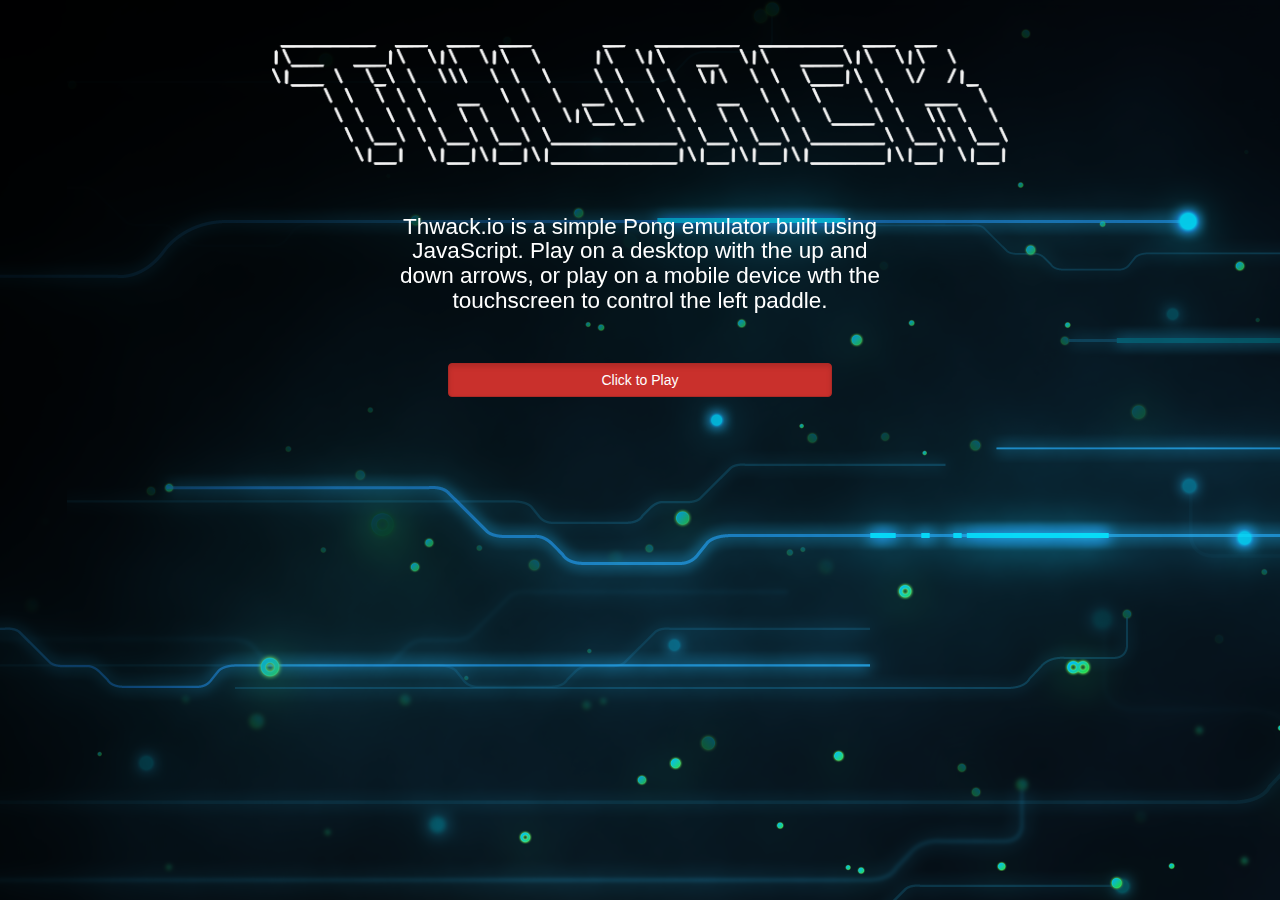
<file: index.html>
<!DOCTYPE html>
<html lang="en">

    <head>
        <meta charset="UTF-8">
        <meta name="viewport" content="width=device-width, initial-scale=1">


        <title>Thwack</title>
        <link rel="stylesheet" type="text/css" href="pongStyle.css">
        <link rel="stylesheet" href="https://www.w3schools.com/w3css/4/w3.css">
        <link rel="stylesheet" href="https://maxcdn.bootstrapcdn.com/bootstrap/3.3.7/css/bootstrap.min.css" integrity="sha384-BVYiiSIFeK1dGmJRAkycuHAHRg32OmUcww7on3RYdg4Va+PmSTsz/K68vbdEjh4u" crossorigin="anonymous">

        <!-- Global site tag (gtag.js) - Google Analytics -->
        <script async src="https://www.googletagmanager.com/gtag/js?id=UA-113890638-2"></script>
        <script>
          window.dataLayer = window.dataLayer || [];
          function gtag(){dataLayer.push(arguments);}
          gtag('js', new Date());

          gtag('config', 'UA-113890638-2');
        </script>


    </head>

    <body class="front">

    <video autoplay muted loop id="myVideo">
      <!--<source src="Background_08.mov" type="video/mp4">-->
    </video>

    <div class="FrontPage">
        <!--<h4>Welcome to</h4>-->

        <img src="thwack1.png" class="w3-container w3-center w3-animate-zoom " style="margin: auto" >

        <h4 id="info" class="subheading mb-5 ">
            Thwack.io is a simple Pong emulator built using JavaScript. Play on a desktop with the up and down
            arrows, or play on a mobile device wth the touchscreen to control the left paddle.
        </h4>
        <div id="inner">
        <a id="mainBTN" href="pong.html" class="btn btn-danger btn-small active" role="button" aria-pressed="true">Click to Play</a>
        <!--<a href="pong.html" class="btn btn-outline-danger" role="button">Click to Play</a>-->
        </div>

    </div>




    </body>



</html>
</file>
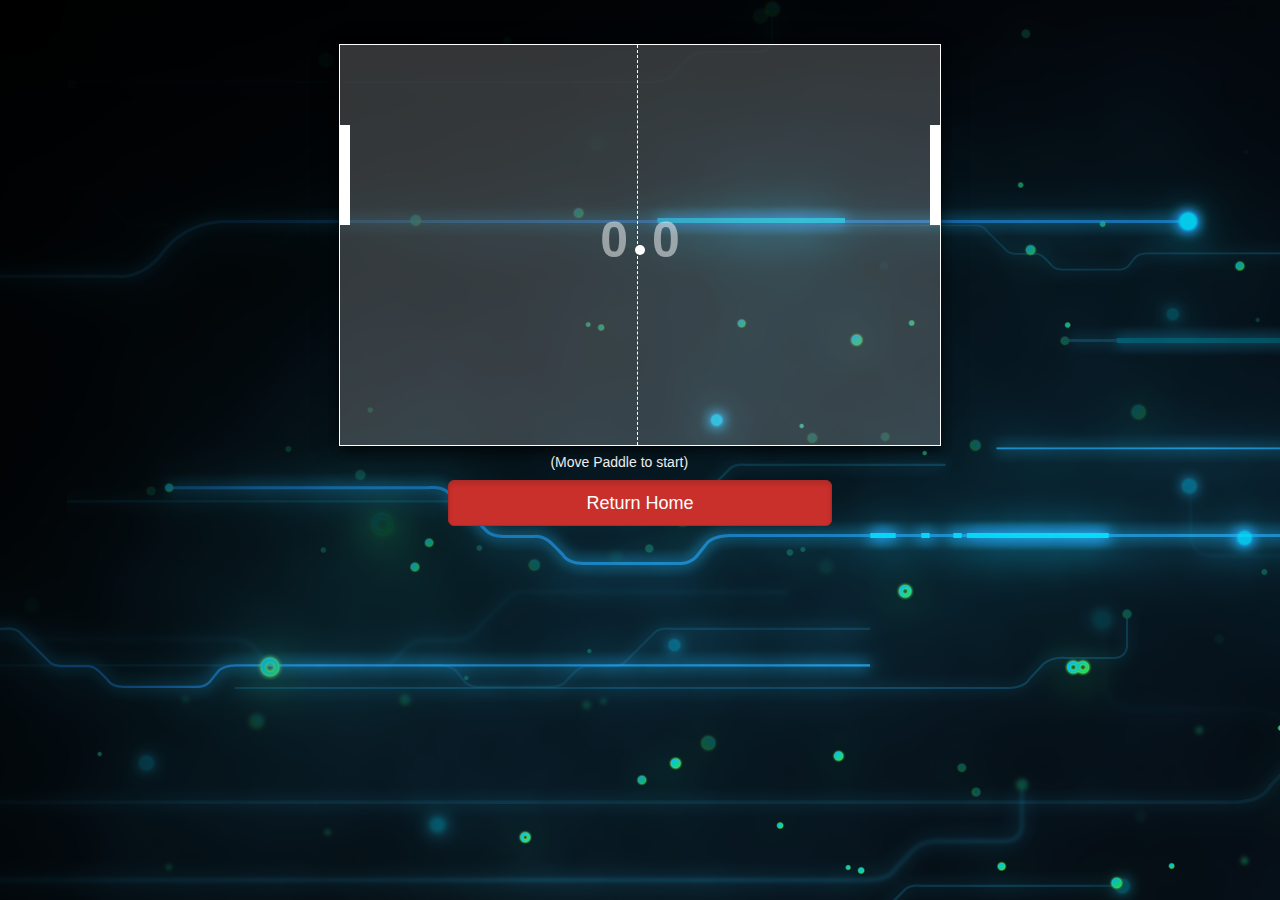
<file: pong.html>
<!DOCTYPE html>
<html lang="en">
<head>
    <meta charset="UTF-8">
    <!--<meta name="viewport" content="width=device-width, initial-scale=1">-->
    <meta http-equiv="Cache-Control" content="max-age=10" />

    <title>Thwack.io</title>
    <link rel="stylesheet" type="text/css" href="pongStyle.css">

    <link rel="stylesheet" href="https://maxcdn.bootstrapcdn.com/bootstrap/3.3.7/css/bootstrap.min.css" integrity="sha384-BVYiiSIFeK1dGmJRAkycuHAHRg32OmUcww7on3RYdg4Va+PmSTsz/K68vbdEjh4u" crossorigin="anonymous">


</head>
<body class="game">



<div data-tilt class="Field">
        <div class="dashedLine"></div>


    <div  id="ball"></div>

    <div class="paddle" id="leftPaddle">
    </div>

    <div class="paddle" id="rightPaddle">
    </div>

    <div class="scoreboard">
        <!--<div class="player">-->
            <!--<h3 id="PlayerLabel">Player</h3>-->
            <!--<div style="text-align: center">-->
            <!--<label class="players">1</label>-->
            <!--<label class="players">2</label>-->
            </div>
            <div id="gamescore">
                <label class="score" id="player1score"></label>
                <label class="score" id="player2score"></label>
            </div>


             <!--<a class="button" href="index.html">Return Home</a>-->




        </div>
        <div>
            <h4 class="start">(Move Paddle to start)</h4>
        </div>
        <div id="mainBTN">
            <a href="http://www.thwack.io/index.html" class="btn btn-danger btn-lg btn-block active" role="button" aria-pressed="true">Return Home</a>
        </div>
    <!--</div>-->
<!--</div>-->




    <script src="https://ajax.googleapis.com/ajax/libs/jquery/3.2.1/jquery.min.js"></script>
    <script src="https://ajax.aspnetcdn.com/ajax/jQuery/jquery-3.2.1.min.js"></script>
    <script src="pongStyle.js"></script>
    <script type="text/javascript" src="vanilla-tilt.js"></script>




</body>


</html>
</file>
<file: pongStyle.css>
html {

}

body {

}

.front {
    background-image: url("Background-Main.png");
    /*background-color: slategray;*/
    /*background-size: ;*/
    overflow: hidden;
    z-index: -1;


}

.game {
    background-image: url("Background-Main.png");
    /*background-size: cover;*/
}

.Field {
    position: relative;
    height:400px;
    width: 600px;
    outline: 1px solid white;
    margin-left: auto;
    margin-right: auto;
    margin-top: 5vh;
    background-color: rgba(255, 255, 255, 0.2);
    box-shadow: 0 4px 8px 0 rgba(0, 0, 0, 0.5), 0 6px 20px 0 rgba(0, 0, 0, 0.5);

}

.paddle {
    height: 100px;
    width: 10px;
    background-color: white;
    position: absolute;
    top: 80px;
    /*margin: 10px;*/
}

#ball {
    height: 10px;
    width: 10px;
    background-color: white;
    position: absolute;
     top: 200px;
     left: 295px;
    border-radius: 5px;
    transform: translateZ(20px)
}

#leftPaddle {
    left: 0;
    transform: translateZ(20px)

}

#rightPaddle {
    right: 0;
    transform: translateZ(20px)
}

#myAnimation {
  width: 50px;
  height: 50px;
  position: absolute;
  background-color: red;
}

.scoreboard {
    position: relative;
    width: 100px;
    height: 150px;
    left: 250px;
    top: 10px;

}

#PlayerLabel {
    text-align: center;
}

.players {
    /*text-align: center;*/
    padding: 10px;
}

#gamescore {
    text-align: center;
    color: white;
}

.score {
    padding: 10px;
    font-size: 50px;
    opacity: 0.5;
}

#start {
    position: fixed;
    left: 250px;
    top: 400px;
}

.dashedLine {
    position: absolute;
    border-right: 1px dashed white;
    width: 298px;
    height: 400px;
}

.button {
    background-color: slategray;
    border: none;
    color: white;
    text-decoration: none;
    display: inline-block;
    font-size: 5vh;
    cursor: pointer;
    top: 60vh;
    left: 40vw;
}

.FrontPage {
  display: inline-block;
  /*margin-top: 5vh;*/
    /*padding-left: 5vw;*/


  /*margin-left: auto;*/
  /*margin-right: auto;*/


    position: relative;
    /*height:400px;*/
    /*width: 600px;*/
    /*margin-left: auto;*/
    margin-right: auto;


    /*display: inline-block;*/
    /*!*padding-top: 10vh;*!*/
    /*width: 100%;*/
    /*!*height: 66vh;*!*/

    margin:auto;
    left: 50%;
    max-width:60vw;
    max-height:18vh;
    min-height: 50vh;
    margin-top: 5vh; /*set to a negative number 1/2 of your height*/
    margin-left: -30vw; /*set to a negative number 1/2 of your width*/
   /*height: 50vh;*/
    /*width: 80vw;*/
    /*!*background-color: aqua;*!*/
}

img {
    max-width: 100%;
    max-height: 100%;
}

#Thwack {
    font-weight: 400;
}

#myVideo {
    position: fixed;
    right: 0;
    bottom: 0;
    min-width: 100vw;
    min-height: 100vh;
}

#info {
    padding-top: 5.5vh;
    padding-bottom: 5.5vh;
    max-width: 40vw;
    font-size: 2.5vmin;

    margin: auto;
    color: white;
    text-align: center;

}

#mainBTN {
        position: absolute;
        left: 0;
        right: 0;
        margin: auto;
        max-width: 30vw;
        /*width: 100px;*/
        /*height: 100px;*/
        /*background-color: blue;*/

}

.container {
    text-align: center;
    position: absolute;
    padding:0;
    margin:0;
    z-index: -1000;
    overflow:hidden;
}

.videoPlayer {
    min-height: 100%;
    //min-width:100%; - if fit to width
position:absolute;
bottom:0;
left:0;
}

.start {
    color: white;
    font-size: inherit;
    margin-left: 43vw;

}

#inner {
  width: 15%;
  margin: 0 auto;
}
</file>
